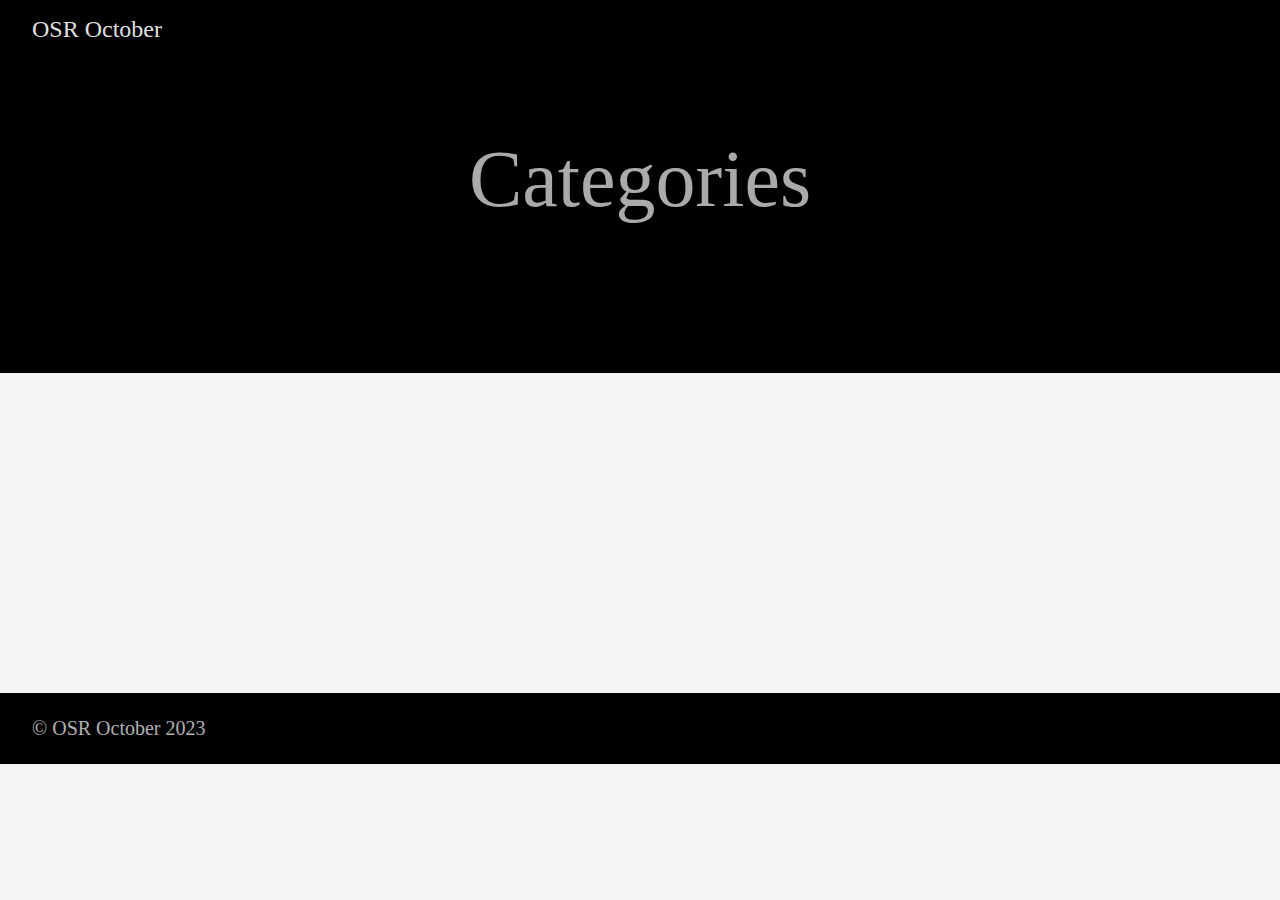
<file: categories/index.html>
<!doctype html><html lang=en-us><head><meta charset=utf-8><meta http-equiv=x-ua-compatible content="IE=edge,chrome=1"><title>OSR October</title><meta name=viewport content="width=device-width,minimum-scale=1"><meta name=description content><meta name=generator content="Hugo 0.104.3"><meta name=robots content="noindex, nofollow"><link rel=stylesheet href=/ananke/css/main.min.css><link href=/categories/index.xml rel=alternate type=application/rss+xml title="OSR October"><link href=/categories/index.xml rel=feed type=application/rss+xml title="OSR October"><meta property="og:title" content="Categories"><meta property="og:description" content><meta property="og:type" content="website"><meta property="og:url" content="https://darvas.roscigno.com/categories/"><meta itemprop=name content="Categories"><meta itemprop=description content><meta name=twitter:card content="summary"><meta name=twitter:title content="Categories"><meta name=twitter:description content><link rel=preconnect href=https://fonts.googleapis.com><link rel=preconnect href=https://fonts.gstatic.com crossorigin><link href="https://fonts.googleapis.com/css2?family=Baskervville&family=Source+Code+Pro:ital,wght@1,300&display=swap" rel=stylesheet></head><body class="ma0 baskervvile bg-near-white"><header><div class="pb3-m pb6-l bg-black"><nav class="pv3 ph3 ph4-ns" role=navigation><div class="flex-l justify-between items-center center"><a href=/ class="f3 fw2 hover-white no-underline white-90 dib">OSR October</a><div class="flex-l items-center"><div class=ananke-socials></div></div></div></nav><div class="tc-l pv3 ph3 ph4-ns"><h1 class="f2 f-subheadline-l fw2 light-silver mb0 lh-title">Categories</h1></div></div></header><main class=pb7 role=main><article class="cf pa3 pa4-m pa4-l"><div class="measure-wide-l center f4 lh-copy nested-copy-line-height nested-links mid-gray"></div></article><div class="mw8 center"><section class=ph4></section></div></main><footer class="bg-black bottom-0 w-100 pa3" role=contentinfo><div class="flex justify-between"><a class="f4 fw4 hover-white no-underline white-70 dn dib-ns pv2 ph3" href=https://darvas.roscigno.com/>&copy; OSR October 2023</a><div><div class=ananke-socials></div></div></div></footer></body></html>
</file>
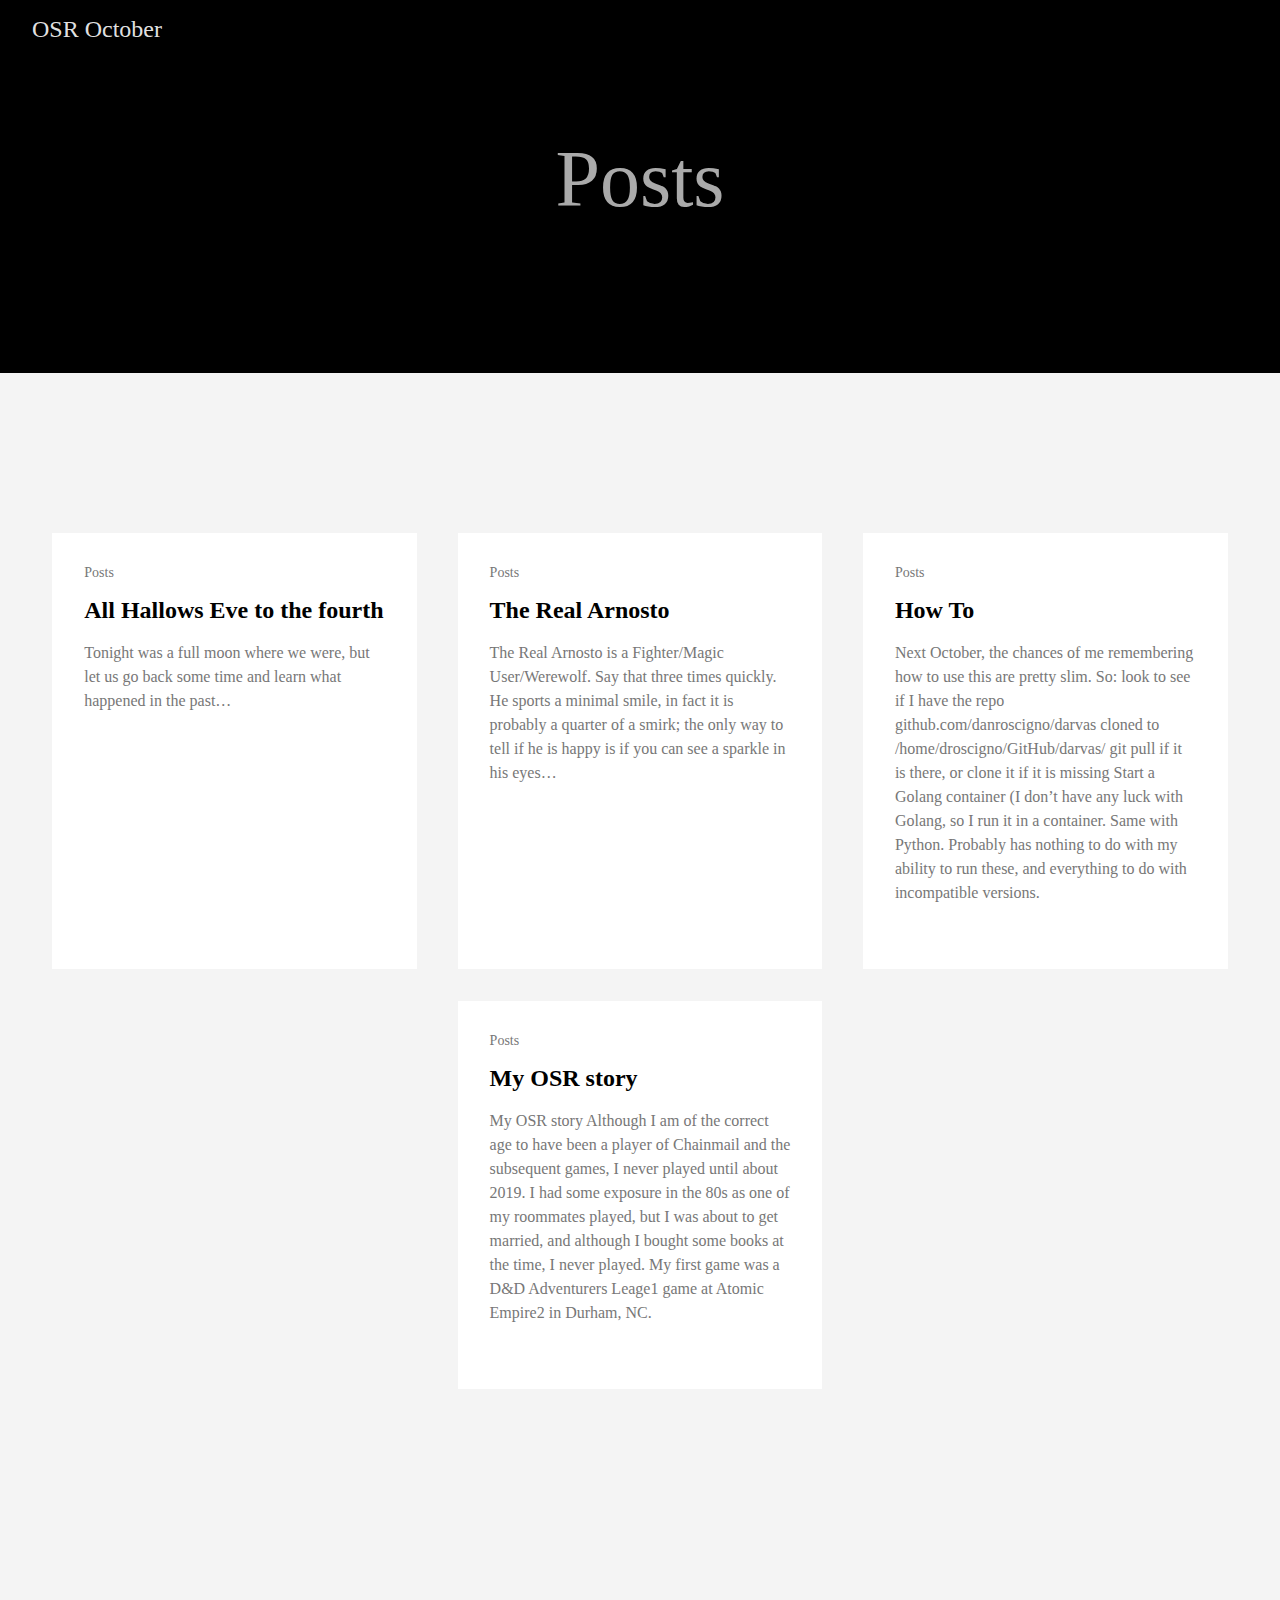
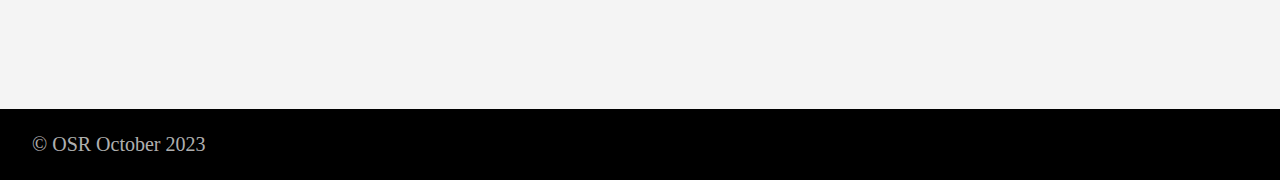
<file: posts/index.html>
<!doctype html><html lang=en-us><head><meta charset=utf-8><meta http-equiv=x-ua-compatible content="IE=edge,chrome=1"><title>OSR October</title><meta name=viewport content="width=device-width,minimum-scale=1"><meta name=description content><meta name=generator content="Hugo 0.104.3"><meta name=robots content="noindex, nofollow"><link rel=stylesheet href=/ananke/css/main.min.css><link href=/posts/index.xml rel=alternate type=application/rss+xml title="OSR October"><link href=/posts/index.xml rel=feed type=application/rss+xml title="OSR October"><meta property="og:title" content="Posts"><meta property="og:description" content><meta property="og:type" content="website"><meta property="og:url" content="https://darvas.roscigno.com/posts/"><meta itemprop=name content="Posts"><meta itemprop=description content><meta name=twitter:card content="summary"><meta name=twitter:title content="Posts"><meta name=twitter:description content><link rel=preconnect href=https://fonts.googleapis.com><link rel=preconnect href=https://fonts.gstatic.com crossorigin><link href="https://fonts.googleapis.com/css2?family=Baskervville&family=Source+Code+Pro:ital,wght@1,300&display=swap" rel=stylesheet></head><body class="ma0 baskervvile bg-near-white"><header><div class="pb3-m pb6-l bg-black"><nav class="pv3 ph3 ph4-ns" role=navigation><div class="flex-l justify-between items-center center"><a href=/ class="f3 fw2 hover-white no-underline white-90 dib">OSR October</a><div class="flex-l items-center"><div class=ananke-socials></div></div></div></nav><div class="tc-l pv3 ph3 ph4-ns"><h1 class="f2 f-subheadline-l fw2 light-silver mb0 lh-title">Posts</h1></div></div></header><main class=pb7 role=main><article class="pa3 pa4-ns nested-copy-line-height"><section class="cf ph3 ph5-l pv3 pv4-l f4 tc-l center measure-wide lh-copy mid-gray"></section><section class="flex-ns flex-wrap justify-around mt5"><div class="relative w-100 w-30-l mb4 bg-white"><div class="relative w-100 mb4 bg-white nested-copy-line-height"><div class="bg-white mb3 pa4 gray overflow-hidden"><span class="f6 db">Posts</span><h1 class="f3 near-black"><a href=/posts/allhallowseve/ class="link black dim">All Hallows Eve to the fourth</a></h1><div class="nested-links f5 lh-copy nested-copy-line-height">Tonight was a full moon where we were, but let us go back some time and learn what happened in the past&mldr;</div></div></div></div><div class="relative w-100 w-30-l mb4 bg-white"><div class="relative w-100 mb4 bg-white nested-copy-line-height"><div class="bg-white mb3 pa4 gray overflow-hidden"><span class="f6 db">Posts</span><h1 class="f3 near-black"><a href=/posts/therealarnosto/ class="link black dim">The Real Arnosto</a></h1><div class="nested-links f5 lh-copy nested-copy-line-height">The Real Arnosto is a Fighter/Magic User/Werewolf. Say that three times quickly. He sports a minimal smile, in fact it is probably a quarter of a smirk; the only way to tell if he is happy is if you can see a sparkle in his eyes…</div></div></div></div><div class="relative w-100 w-30-l mb4 bg-white"><div class="relative w-100 mb4 bg-white nested-copy-line-height"><div class="bg-white mb3 pa4 gray overflow-hidden"><span class="f6 db">Posts</span><h1 class="f3 near-black"><a href=/posts/how-to/ class="link black dim">How To</a></h1><div class="nested-links f5 lh-copy nested-copy-line-height">Next October, the chances of me remembering how to use this are pretty slim. So:
look to see if I have the repo github.com/danroscigno/darvas cloned to /home/droscigno/GitHub/darvas/
git pull if it is there, or clone it if it is missing Start a Golang container (I don&rsquo;t have any luck with Golang, so I run it in a container. Same with Python. Probably has nothing to do with my ability to run these, and everything to do with incompatible versions.</div></div></div></div><div class="relative w-100 w-30-l mb4 bg-white"><div class="relative w-100 mb4 bg-white nested-copy-line-height"><div class="bg-white mb3 pa4 gray overflow-hidden"><span class="f6 db">Posts</span><h1 class="f3 near-black"><a href=/posts/my-first-post/ class="link black dim">My OSR story</a></h1><div class="nested-links f5 lh-copy nested-copy-line-height">My OSR story Although I am of the correct age to have been a player of Chainmail and the subsequent games, I never played until about 2019. I had some exposure in the 80s as one of my roommates played, but I was about to get married, and although I bought some books at the time, I never played.
My first game was a D&D Adventurers Leage1 game at Atomic Empire2 in Durham, NC.</div></div></div></div></section></article></main><footer class="bg-black bottom-0 w-100 pa3" role=contentinfo><div class="flex justify-between"><a class="f4 fw4 hover-white no-underline white-70 dn dib-ns pv2 ph3" href=https://darvas.roscigno.com/>&copy; OSR October 2023</a><div><div class=ananke-socials></div></div></div></footer></body></html>
</file>
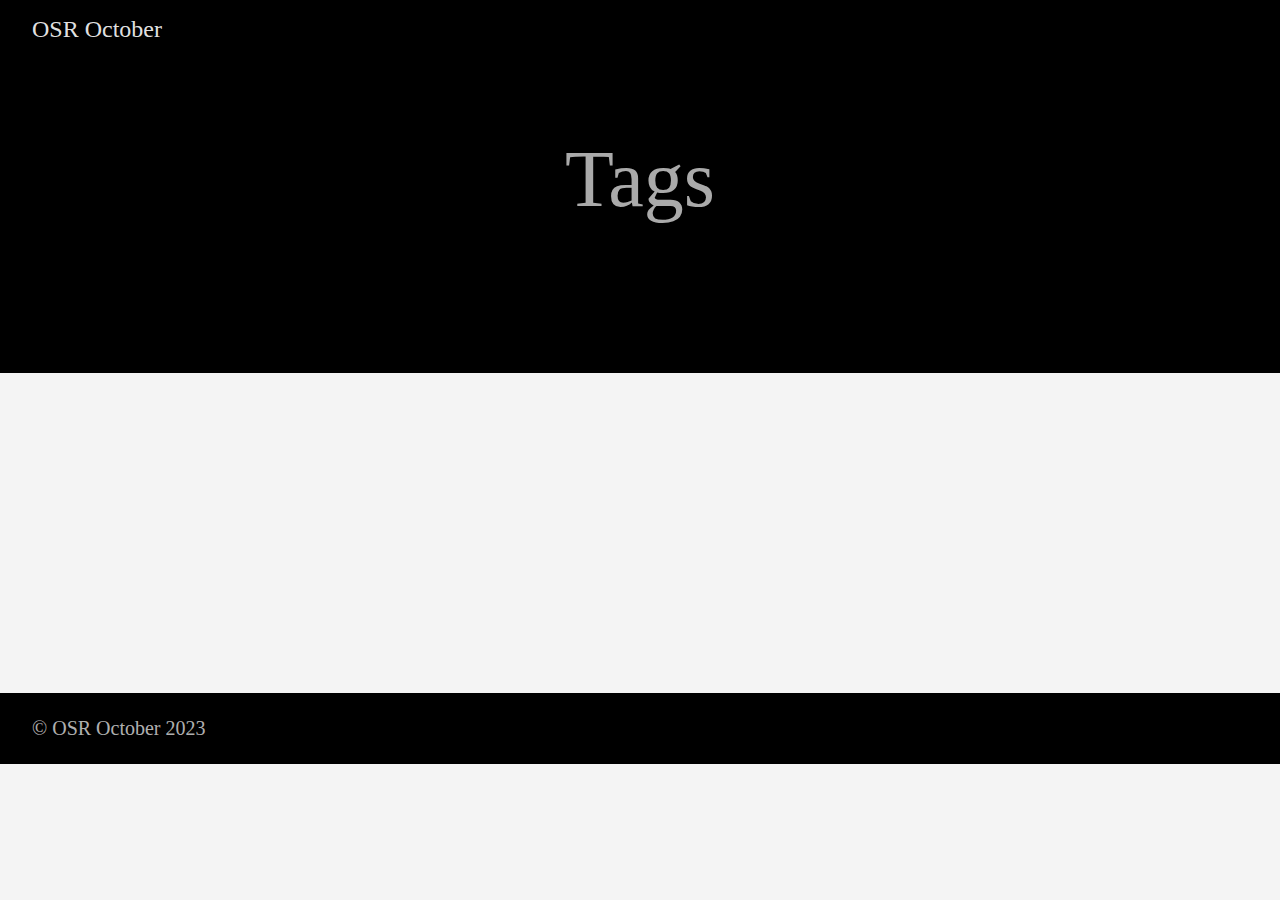
<file: tags/index.html>
<!doctype html><html lang=en-us><head><meta charset=utf-8><meta http-equiv=x-ua-compatible content="IE=edge,chrome=1"><title>OSR October</title><meta name=viewport content="width=device-width,minimum-scale=1"><meta name=description content><meta name=generator content="Hugo 0.104.3"><meta name=robots content="noindex, nofollow"><link rel=stylesheet href=/ananke/css/main.min.css><link href=/tags/index.xml rel=alternate type=application/rss+xml title="OSR October"><link href=/tags/index.xml rel=feed type=application/rss+xml title="OSR October"><meta property="og:title" content="Tags"><meta property="og:description" content><meta property="og:type" content="website"><meta property="og:url" content="https://darvas.roscigno.com/tags/"><meta itemprop=name content="Tags"><meta itemprop=description content><meta name=twitter:card content="summary"><meta name=twitter:title content="Tags"><meta name=twitter:description content><link rel=preconnect href=https://fonts.googleapis.com><link rel=preconnect href=https://fonts.gstatic.com crossorigin><link href="https://fonts.googleapis.com/css2?family=Baskervville&family=Source+Code+Pro:ital,wght@1,300&display=swap" rel=stylesheet></head><body class="ma0 baskervvile bg-near-white"><header><div class="pb3-m pb6-l bg-black"><nav class="pv3 ph3 ph4-ns" role=navigation><div class="flex-l justify-between items-center center"><a href=/ class="f3 fw2 hover-white no-underline white-90 dib">OSR October</a><div class="flex-l items-center"><div class=ananke-socials></div></div></div></nav><div class="tc-l pv3 ph3 ph4-ns"><h1 class="f2 f-subheadline-l fw2 light-silver mb0 lh-title">Tags</h1></div></div></header><main class=pb7 role=main><article class="cf pa3 pa4-m pa4-l"><div class="measure-wide-l center f4 lh-copy nested-copy-line-height nested-links mid-gray"></div></article><div class="mw8 center"><section class=ph4></section></div></main><footer class="bg-black bottom-0 w-100 pa3" role=contentinfo><div class="flex justify-between"><a class="f4 fw4 hover-white no-underline white-70 dn dib-ns pv2 ph3" href=https://darvas.roscigno.com/>&copy; OSR October 2023</a><div><div class=ananke-socials></div></div></div></footer></body></html>
</file>
